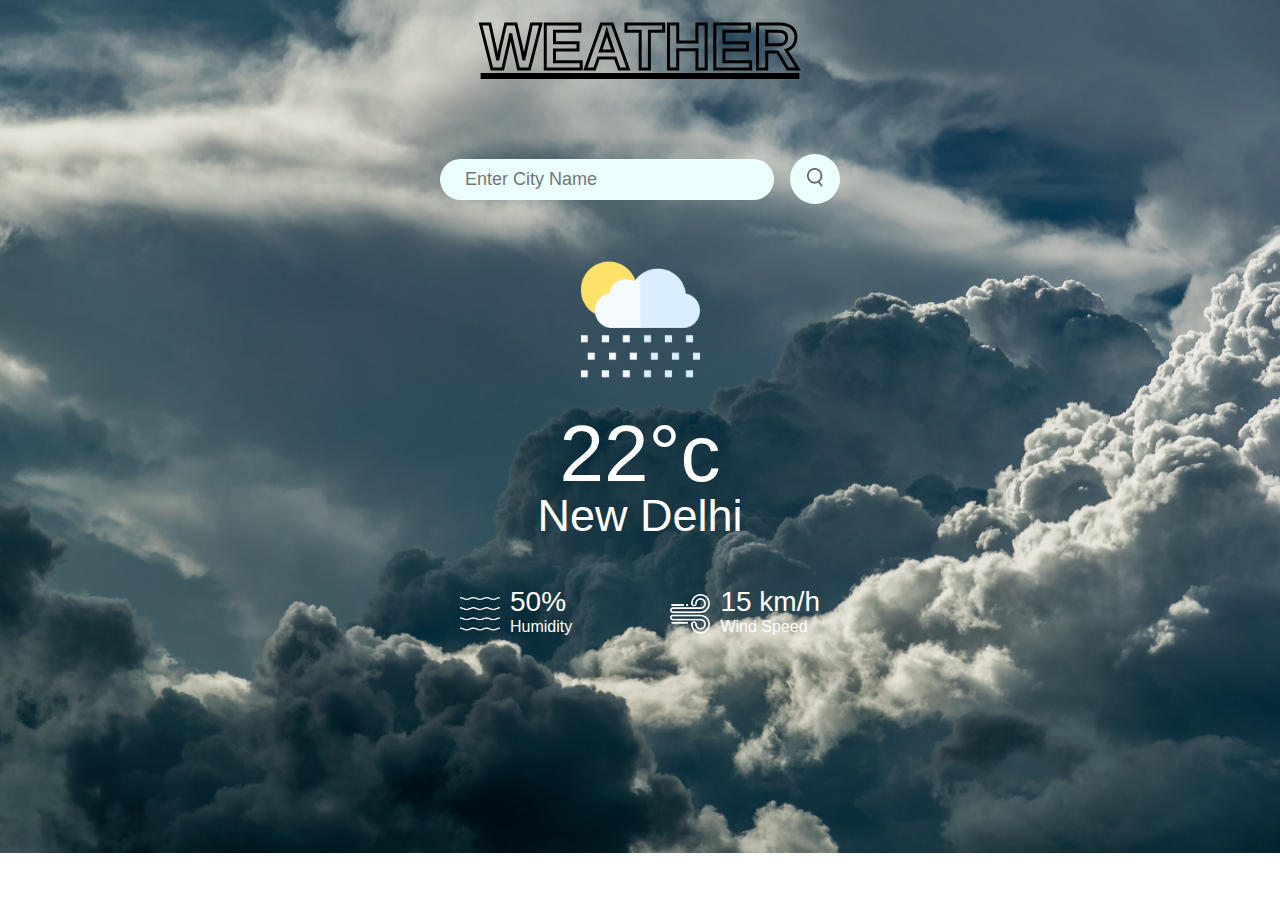
<file: index.html>
<!DOCTYPE html>
<html lang="en">
<head>
    <meta charset="UTF-8">
    <meta name="viewport" content="width=device-width, initial-scale=1.0">
    <title>Weather App</title>
    <!-- Animate CSS  -->
    <link rel="stylesheet" href="https://cdnjs.cloudflare.com/ajax/libs/animate.css/3.7.2/animate.min.css">
    
    <!-- CSS -->
    <link rel="stylesheet" href="style.css">
</head>
<body>

    <h4>WEATHER</h4>

    <div class="card">

        <div class="search">
            <input type="text" placeholder="Enter City Name" spellcheck="false">
            <button><img src="search.png" alt=""></button>
        </div>
        <div class="error">
            <p>Invalid City Name</p>
        </div>

        <div class="weather animated fadeInDown" style="animation-delay: 1s;">
            <img src="rain.png" class="weather-icon">
            <h1 class="temp">22°c</h1>
            <h2 class="city">New Delhi</h2>

            <div class="details animated fadeInLeft" style="animation-delay: 1s;">
                <div class="col">
                    <img src="humidity.png">
                    <div>
                        <p class="humidity">50%</p>
                        <p>Humidity</p>
                    </div>
                </div>

                <div class="col">
                    <img src="wind.png">
                    <div>
                        <p class="wind">15 km/h</p>
                        <p>Wind Speed</p>
                    </div>
                </div>
            </div>

        </div>
    </div>


    <script src="script.js"></script>
</body>
</html>
</file>
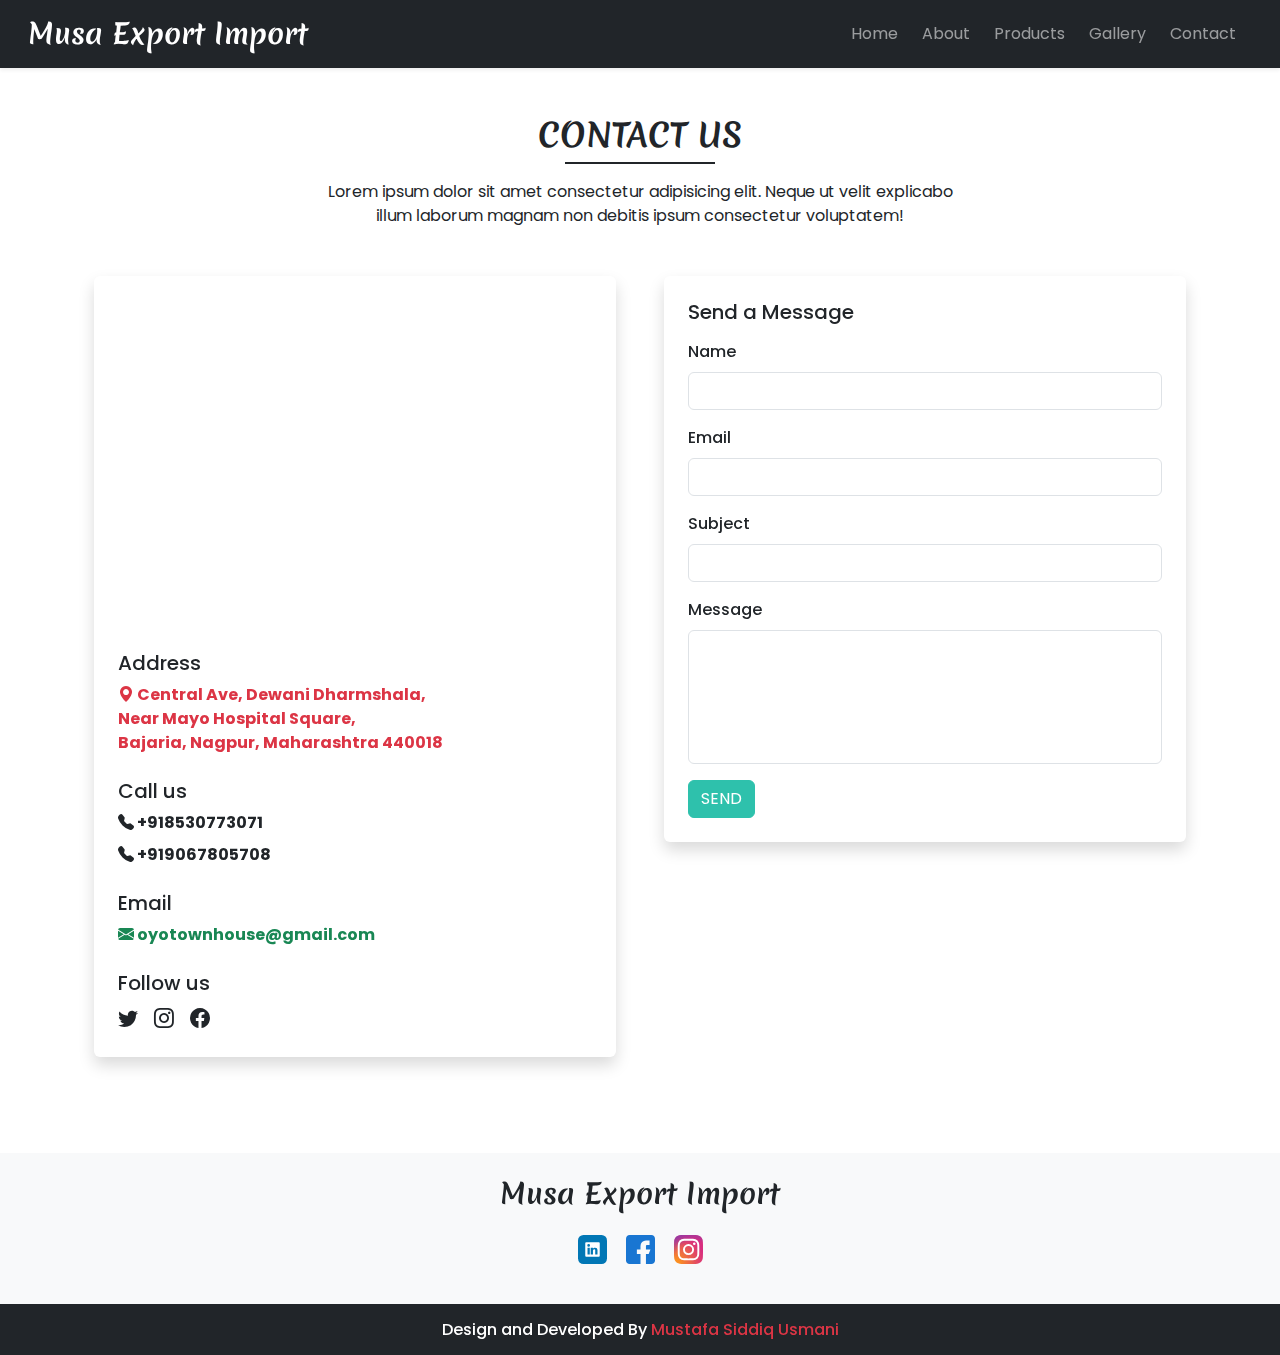
<file: contact.html>
<!doctype html>
<html lang="en">

<head>
    <meta charset="UTF-8">
    <meta name="viewport" content="width=device-width, initial-scale=1.0">
    <title>OYO TOWNHOUSE - CONTACT</title>

    <!-- SWIPER JS CDN -->
    <link rel="stylesheet" href="https://cdn.jsdelivr.net/npm/swiper@11/swiper-bundle.min.css" />

    <div include-html="inc/links.html" id="links"></div>

</head>

<body>
    <div include-html="inc/header.html" id="header"></div>

    <div class="my-5 px-4">
        <h2 class="h-font fw-bold text-center">CONTACT US</h2>
        <div class="h-line bg-dark"></div>
        <p class="text-center mt-3">
            Lorem ipsum dolor sit amet consectetur adipisicing elit.
            Neque ut velit explicabo <br>illum laborum magnam non debitis ipsum consectetur voluptatem!
        </p>
    </div>

    <div class="container">
        <div class="row">
            <div class="col-lg-6 col-md-6 mb-5 px-4">
                <div class="bg-white rounded shadow p-4">
                    <iframe class="w-100 rounded mb-4" height="320"
                        src="https://www.google.com/maps/embed?pb=!1m18!1m12!1m3!1d119071.48560394773!2d78.94102369726559!3d21.15303800000001!2m3!1f0!2f0!3f0!3m2!1i1024!2i768!4f13.1!3m3!1m2!1s0x3bd4c7366fdba58f%3A0x1e0b75e9dff872f5!2sOYO%20Townhouse%20066%20Nagpur%20station%20CA%20Road!5e0!3m2!1sen!2sin!4v1710169868107!5m2!1sen!2sin"
                        loading="lazy" referrerpolicy="no-referrer-when-downgrade"></iframe>
                    <h5>Address</h5>
                    <a href="https://maps.app.goo.gl/N4LQNemEt7DM8J4c9" class="d-inline-block fw-bold text-danger text-decoration-none" target="_blank">
                    <i class="bi bi-geo-alt-fill"></i> Central Ave, Dewani Dharmshala, <br> Near Mayo Hospital Square, <br> Bajaria, Nagpur, Maharashtra 440018
                    </a>

                    <h5 class="mt-4">Call us</h5>
                    <a href="tel: +918530773071" class="d-inline-block mb-2 text-decoration-none  fw-bold text-dark">
                        <i class="bi bi-telephone-fill"></i> +918530773071
                    </a>
                    <br>
                    <a href="tel: +918530773071" class="d-inline-block text-decoration-none fw-bold text-dark">
                        <i class="bi bi-telephone-fill"></i> +919067805708
                    </a>

                    <h5 class="mt-4">Email</h5>
                    <a href="mailto: mustafasiddiq2000@gmail.com" class="d-inline-block text-decoration-none fw-bold text-success">
                        <i class="bi bi-envelope-fill"></i> oyotownhouse@gmail.com
                    </a>

                    <h5 class="mt-4">Follow us</h5>
                    <a href="https://x.com/MustafaSiddiq5" class="d-inline-block text-dark fs-5 me-2">
                        <i class="bi bi-twitter me-1"></i> 
                    </a>
                    <a href="https://www.instagram.com/_mustafa__siddiq__usmani_/" class="d-inline-block text-dark fs-5 me-2">
                        <i class="bi bi-instagram me-1"></i> 
                    </a>
                    <a href="#" class="d-inline-block text-dark fs-5 me-2">
                        <i class="bi bi-facebook me-1"></i> 
                    </a>
                </div>
            </div>

            <div class="col-lg-6 col-md-6 px-4">
                <div class="bg-white rounded shadow p-4">
                    <form action="">
                        <h5>Send a Message</h5>
                        <div class="mt-3">
                            <label class="form-label" style="font-weight:500;">Name</label>
                            <input type="text" class="form-control shadow-none">
                        </div>
                        <div class="mt-3">
                            <label class="form-label" style="font-weight:500;">Email</label>
                            <input type="email" class="form-control shadow-none">
                        </div>
                        <div class="mt-3">
                            <label class="form-label" style="font-weight:500;">Subject</label>
                            <input type="text" class="form-control shadow-none">
                        </div>
                        <div class="mt-3">
                            <label class="form-label" style="font-weight:500;">Message</label>
                            <textarea class="form-control shadow-none" rows="5" style="resize: none;"></textarea>
                        </div>
                        <button type="submit" class="btn custome-bg text-white mt-3">SEND</button>
                    </form>
                </div>
            </div>
        </div>
    </div>

    <div include-html="inc/footer.html" id="footer"></div>

    <!-- INCLUDE HTMLS -->
    <script src="js/jquery-3.6.0.min.js"></script>
    <script src="js/include-html.min.js"></script>



</body>

</html>
</file>
<file: style.css>
*{
    margin: 0;
    padding: 0;
    font-family: Arial, Helvetica, sans-serif;
    box-sizing: border-box;
}

body{
    /* background: #222; */
    background-image: url(bg.jpg);
    background-size: cover;
    background-repeat: no-repeat;
}

h4{
    text-align: center;
    color: transparent;
    font-size: 4rem;
    -webkit-text-stroke-width: 3px;
    -webkit-text-stroke-color: black;
    margin: 10px auto;
    text-decoration: underline;
}

.card{
    width: 90%;
    max-width: 470px;
    background: transparent;
    color: #fff;
    margin: 30px auto 0;
    border-radius: 20px;
    padding: 40px 35px;
    text-align: center;
}

.search{
    width: 100%;
    display: flex;
    align-items: center;
    justify-content: space-between;
}

.search input{
    border: 0;
    outline: 0;
    background: #ebfffc;
    color: #555;
    padding: 10px 25px;
    border-radius: 30px;
    flex: 1;
    margin-right: 16px;
    font-size: 18px;
}

.search button{
    border: 0;
    outline: 0;
    background: #ebfffc;
    border-radius: 50%;
    width: 50px;
    height: 50px;
    cursor: pointer;
}

.search button img{
    width: 16px;
}

.weather-icon{
    width: 170px;
    margin-top: 30px;
}

.weather h1{
    font-size: 80px;
    font-weight: 500;
}

.weather h2{
    font-size: 45px;
    font-weight: 400;
    margin-top: -10px;
}

.details{
    display: flex;
    align-items: center;
    justify-content: space-between;
    padding: 0 20px;
    margin-top: 50px;
}

.col{
    display: flex;
    align-items: center;
    text-align: left;
}

.col img{
    width: 40px;
    margin-right: 10px;
}

.humidity, .wind{
    font-size: 28px;
    margin-top: -6px;
}

.error{
    text-align: left;
    margin-left: 10px;
    margin-top: 10px;
    font-size: 14px;
    display: none;
}

@media (max-width: 480px) {
    .card {
      padding: 10px 5px;
      margin: 10px auto;
    }

    .search button{
    border: 0;
    outline: 0;
    background: #ebfffc;
    border-radius: 50%;
    width: 25px;
    height: 25px;
    }
  }
</file>
